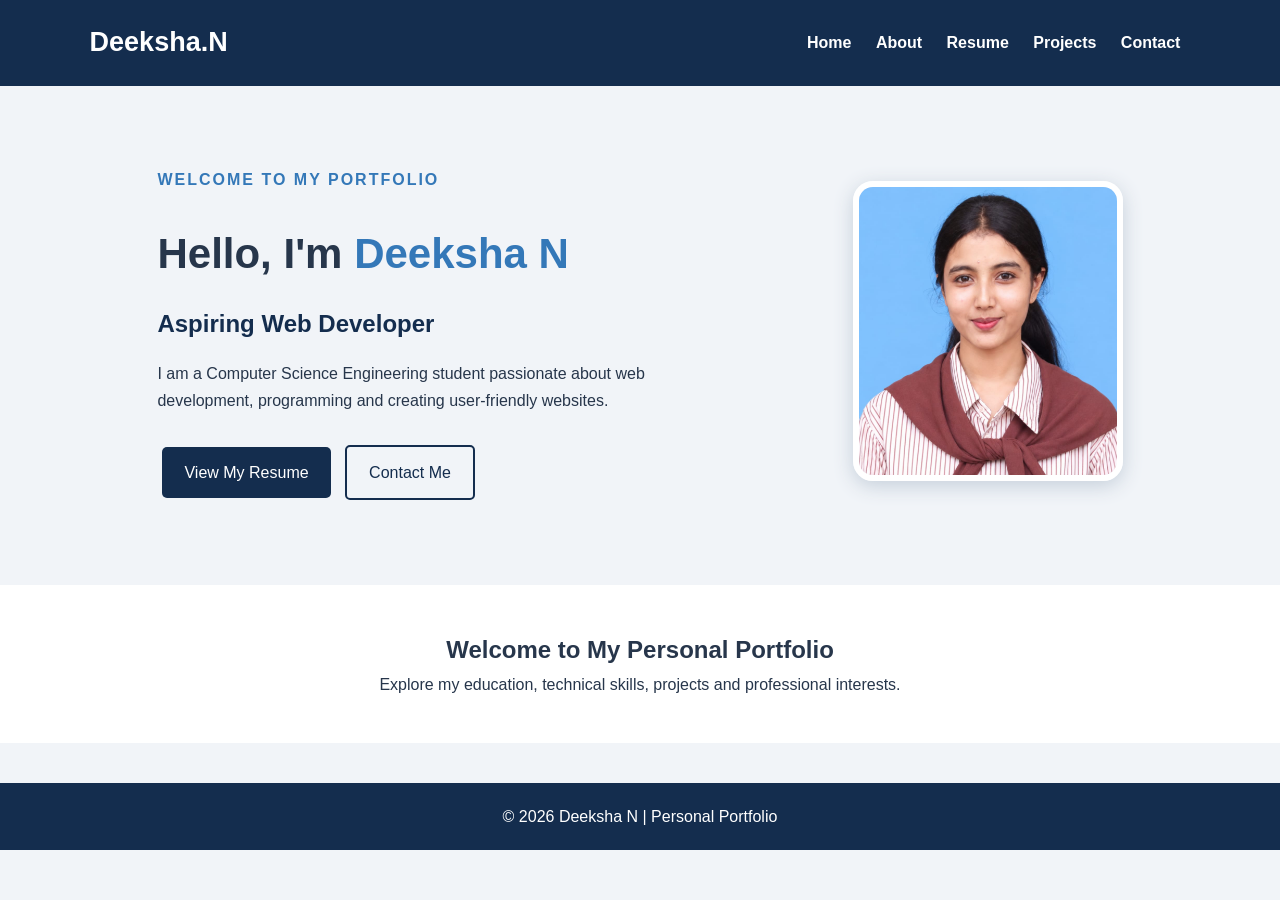
<file: index.html>
<!DOCTYPE html>
<html lang="en">
<head>
    <meta charset="UTF-8">
    <meta name="viewport" content="width=device-width, initial-scale=1.0">
    <title>Deeksha | Web Developer</title>

    <link rel="stylesheet" href="style.css">
</head>

<body>

    <header>
        <nav class="navbar">

            <h2 class="logo">Deeksha.N</h2>

            <div class="nav-links">
                <a href="index.html">Home</a>
                <a href="about.html">About</a>
                <a href="resume.html">Resume</a>
                <a href="project.html">Projects</a>
                <a href="contact.html">Contact</a>
            </div>

        </nav>
    </header>

    <section class="hero">

        <div class="hero-content">

            <p class="welcome">WELCOME TO MY PORTFOLIO</p>

            <h1>Hello, I'm <span>Deeksha N</span></h1>

            <h2>Aspiring Web Developer</h2>

            <p>
                I am a Computer Science Engineering student
                passionate about web development, programming
                and creating user-friendly websites.
            </p>

            <a href="resume.html" class="btn">
                View My Resume
            </a>

            <a href="contact.html" class="btn outline">
                Contact Me
            </a>

        </div>

        <div class="hero-image">

            <img src="photo.jpg.jpeg"
                 alt="Deeksha Profile Photo">

        </div>

    </section>

    <section class="intro">

        <h2>Welcome to My Personal Portfolio</h2>

        <p>
            Explore my education, technical skills,
            projects and professional interests.
        </p>

    </section>

    <footer>
        <p>© 2026 Deeksha N | Personal Portfolio</p>
    </footer>

    <script src="https://code.jquery.com/jquery-3.7.1.min.js"></script>
    <script src="script.js"></script>

</body>
</html>
</file>
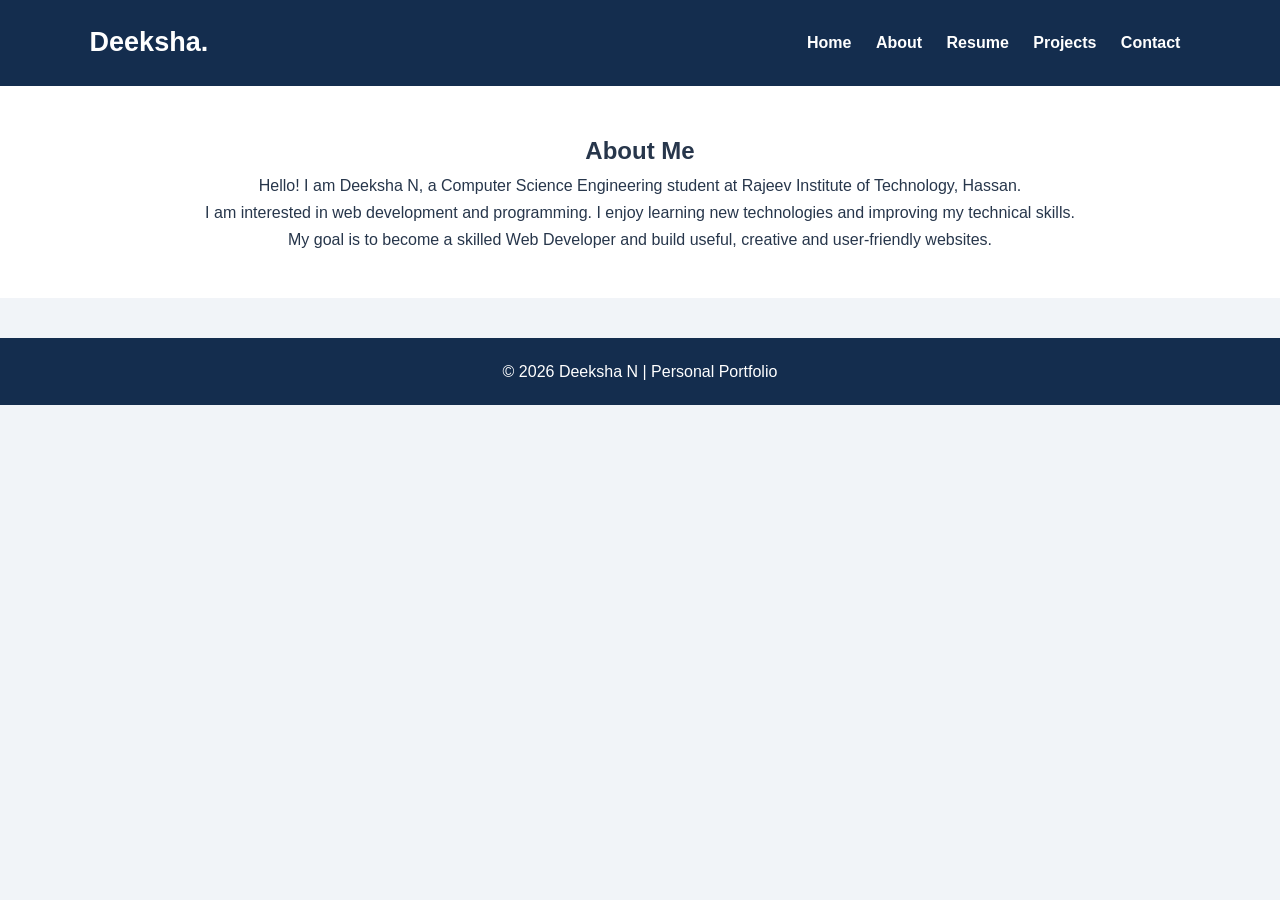
<file: about.html>
<!DOCTYPE html>
<html lang="en">
<head>
    <meta charset="UTF-8">
    <meta name="viewport" content="width=device-width, initial-scale=1.0">
    <title>About Me | Deeksha</title>
    <link rel="stylesheet" href="style.css">
</head>
<body>

    <header>
        <nav class="navbar">
            <h2 class="logo">Deeksha.</h2>
            <div class="nav-links">
                <a href="index.html">Home</a>
                <a href="about.html">About</a>
                <a href="resume.html">Resume</a>
                <a href="project.html">Projects</a>
                <a href="contact.html">Contact</a>
            </div>
        </nav>
    </header>

    <section class="intro">
        <h2>About Me</h2>
        <p>
            Hello! I am Deeksha N, a Computer Science
            Engineering student at Rajeev Institute of
            Technology, Hassan.
        </p>
        <p>
            I am interested in web development and
            programming. I enjoy learning new technologies
            and improving my technical skills.
        </p>
        <p>
            My goal is to become a skilled Web Developer
            and build useful, creative and user-friendly
            websites.
        </p>
    </section>

    <footer>
        <p>© 2026 Deeksha N | Personal Portfolio</p>
    </footer>

    <script src="script.js"></script>
</body>
</html>
</file>
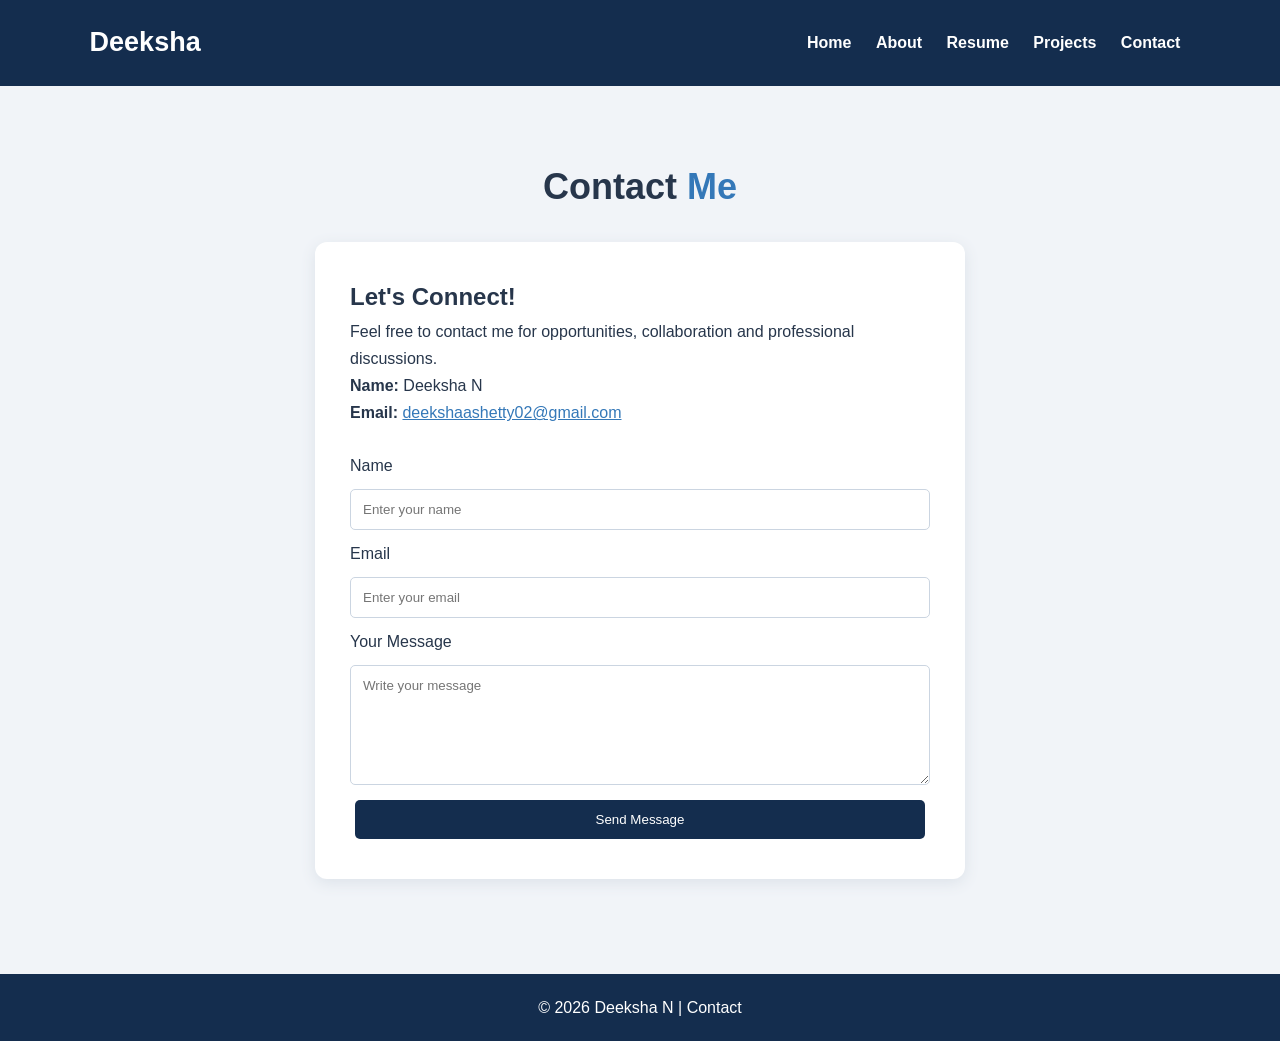
<file: contact.html>
<!DOCTYPE html>
<html lang="en">
<head>
    <meta charset="UTF-8">
    <meta name="viewport" content="width=device-width, initial-scale=1.0">
    <title>Contact Me | Deeksha</title>
    <link rel="stylesheet" href="style.css">
</head>
<body>

<header>
    <nav class="navbar">
        <h2 class="logo">Deeksha</h2>
        <div class="nav-links">
            <a href="index.html">Home</a>
            <a href="about.html">About</a>
            <a href="resume.html">Resume</a>
            <a href="project.html">Projects</a>
            <a href="contact.html">Contact</a>
        </div>
    </nav>
</header>

<section class="page-section">
    <h1>Contact <span>Me</span></h1>

    <div class="contact-card">
        <h2>Let's Connect!</h2>

        <p>
            Feel free to contact me for opportunities,
            collaboration and professional discussions.
        </p>

        <p><strong>Name:</strong> Deeksha N</p>

        <p>
            <strong>Email:</strong>
            <a href="mailto:deekshaashetty02@gmail.com">
                deekshaashetty02@gmail.com
            </a>
        </p>

        <form id="contactForm">
            <label for="visitorName">Name</label>
            <input type="text" id="visitorName"
                   placeholder="Enter your name" required>

            <label for="visitorEmail">Email</label>
            <input type="email" id="visitorEmail"
                   placeholder="Enter your email" required>

            <label for="visitorMessage">Your Message</label>
            <textarea id="visitorMessage"
                      placeholder="Write your message"
                      required></textarea>

            <button type="submit" class="btn">Send Message</button>
        </form>

        <p id="formMessage"></p>
    </div>
</section>

<footer>
    <p>© 2026 Deeksha N | Contact</p>
</footer>

<script src="https://code.jquery.com/jquery-3.7.1.min.js"></script>
<script src="script.js"></script>
</body>
</html>
</file>
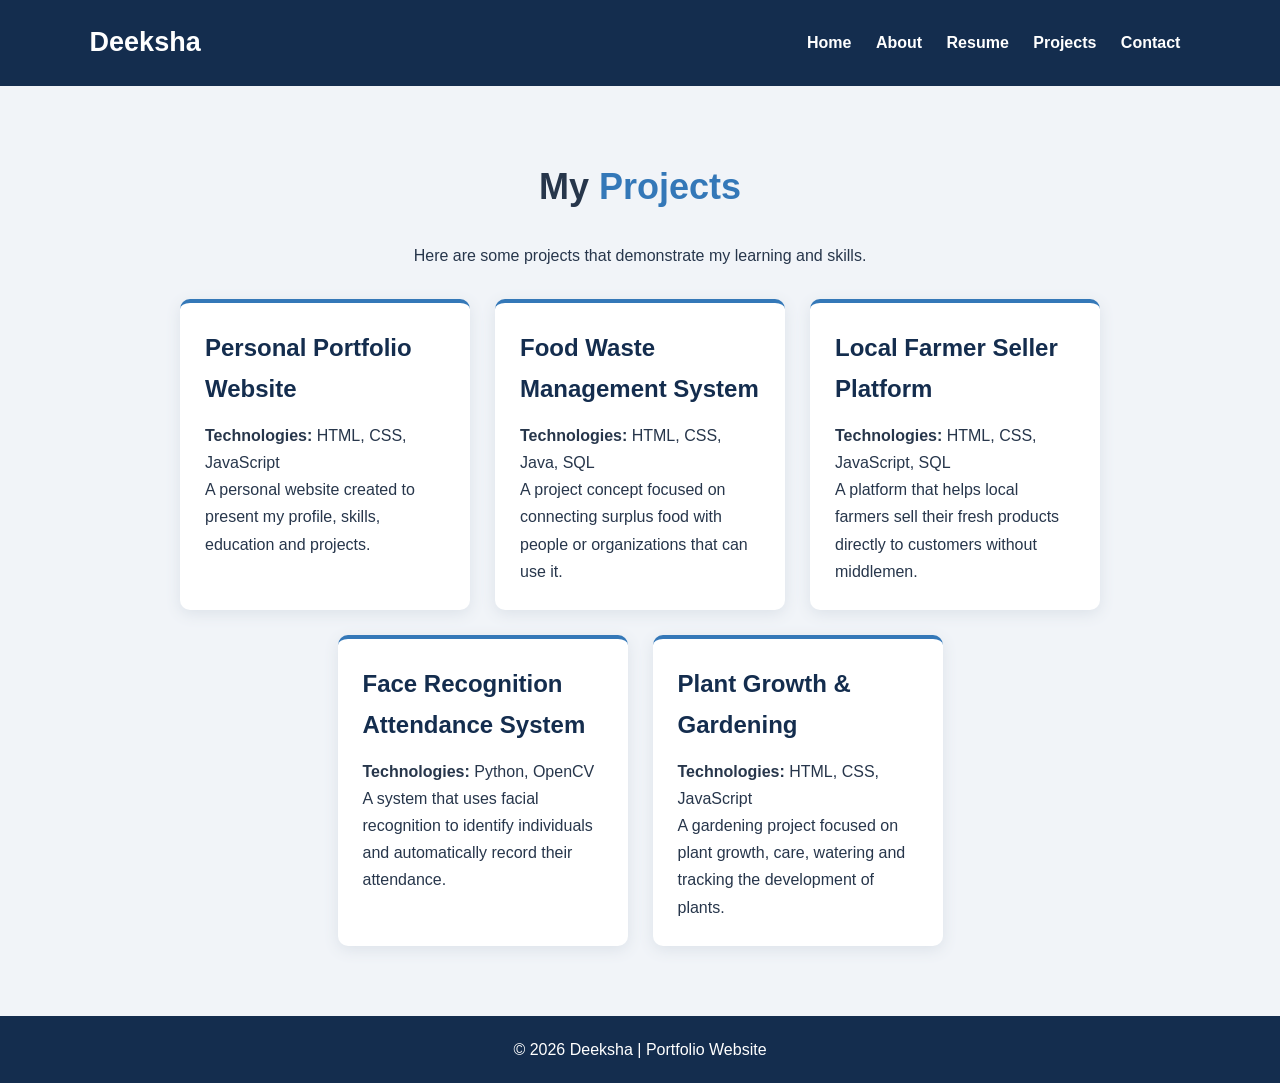
<file: project.html>
<!DOCTYPE html>
<html lang="en">
<head>
    <meta charset="UTF-8">
    <meta name="viewport" content="width=device-width, initial-scale=1.0">
    <title>Projects | Deeksha</title>
    <link rel="stylesheet" href="style.css">
</head>
<body>

    <nav class="navbar">
        <h2 class="logo">Deeksha</h2>
        <div class="nav-links">
            <a href="index.html">Home</a>
            <a href="about.html">About</a>
            <a href="resume.html">Resume</a>
            <a href="project.html">Projects</a>
            <a href="contact.html">Contact</a>
        </div>
    </nav>

    <section class="page-section">
        <h1>My <span>Projects</span></h1>
        <p>Here are some projects that demonstrate my learning and skills.</p>

        <div class="project-container">

    <div class="project-card">
        <h2>Personal Portfolio Website</h2>
        <p><strong>Technologies:</strong> HTML, CSS, JavaScript</p>
        <p>A personal website created to present my profile, skills, education and projects.</p>
    </div>

    <div class="project-card">
        <h2>Food Waste Management System</h2>
        <p><strong>Technologies:</strong> HTML, CSS, Java, SQL</p>
        <p>A project concept focused on connecting surplus food with people or organizations that can use it.</p>
    </div>

    <div class="project-card">
        <h2>Local Farmer Seller Platform</h2>
        <p><strong>Technologies:</strong> HTML, CSS, JavaScript, SQL</p>
        <p>A platform that helps local farmers sell their fresh products directly to customers without middlemen.</p>
    </div>

    <div class="project-card">
        <h2>Face Recognition Attendance System</h2>
        <p><strong>Technologies:</strong> Python, OpenCV</p>
        <p>A system that uses facial recognition to identify individuals and automatically record their attendance.</p>
    </div>

    <div class="project-card">
        <h2>Plant Growth & Gardening</h2>
        <p><strong>Technologies:</strong> HTML, CSS, JavaScript</p>
        <p>A gardening project focused on plant growth, care, watering and tracking the development of plants.</p>
    </div>

</div>

        
    </section>

    <footer>
        <p>© 2026 Deeksha | Portfolio Website</p>
    </footer>

    <script src="https://code.jquery.com/jquery-3.7.1.min.js"></script>
    <script src="script.js"></script>
</body>
</html>
</file>
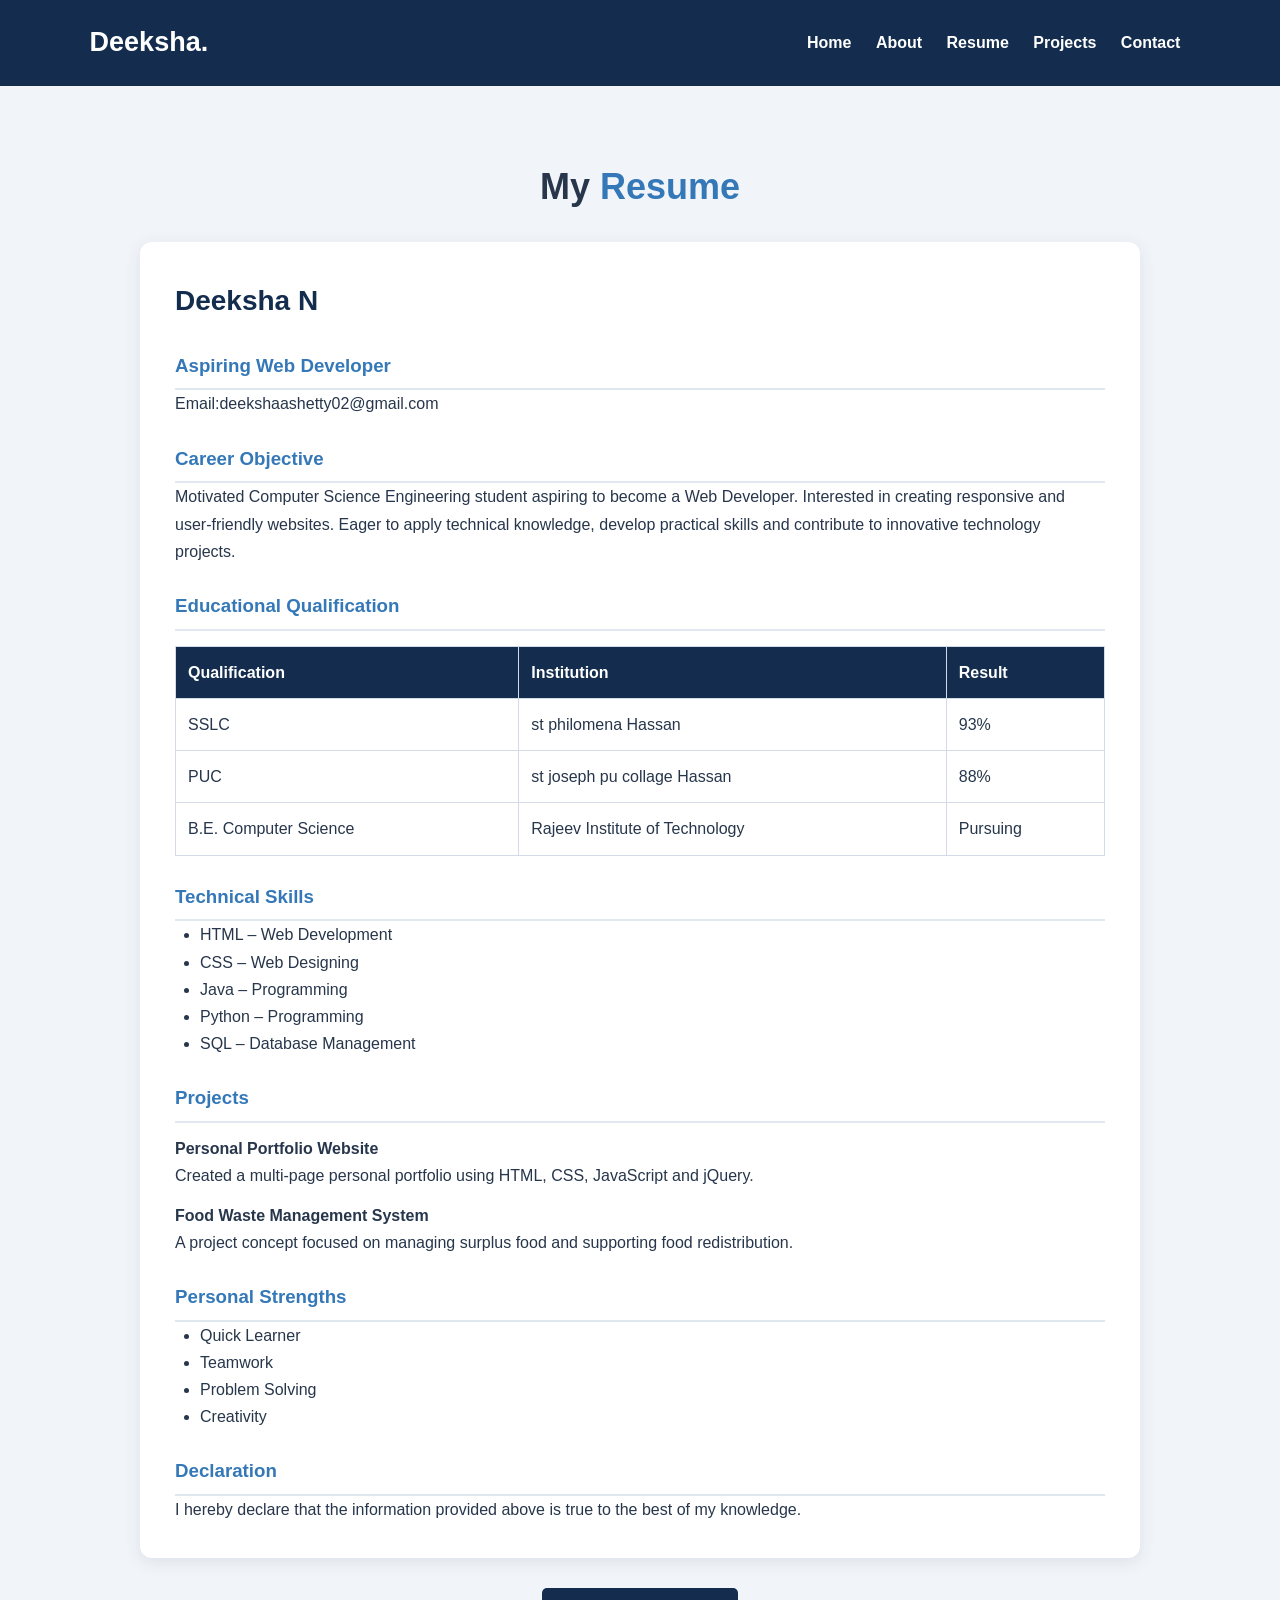
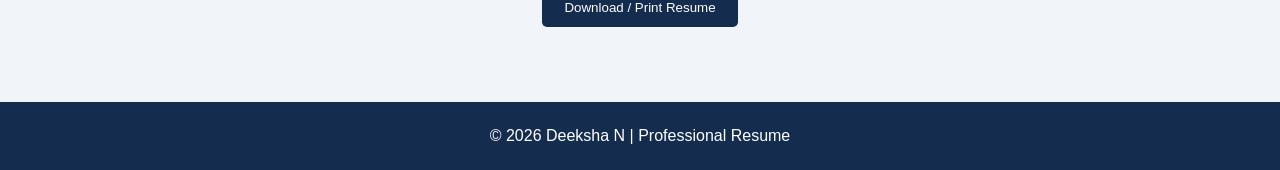
<file: resume.html>
<!DOCTYPE html>
<html lang="en">
<head>
    <meta charset="UTF-8">
    <meta name="viewport" content="width=device-width, initial-scale=1.0">
    <title>Resume | Deeksha N</title>
    <link rel="stylesheet" href="style.css">
</head>
<body>

<header>
    <nav class="navbar">
        <h2 class="logo">Deeksha.</h2>
        <div class="nav-links">
            <a href="index.html">Home</a>
            <a href="about.html">About</a>
            <a href="resume.html">Resume</a>
            <a href="project.html">Projects</a>
            <a href="contact.html">Contact</a>
        </div>
    </nav>
</header>

<section class="page-section">

    <h1>My <span>Resume</span></h1>

    <div class="resume-card">

        <h2>Deeksha N</h2>
        <h3>Aspiring Web Developer</h3>

        <p>Email:deekshaashetty02@gmail.com</p>

        <h3>Career Objective</h3>
        <p>
            Motivated Computer Science Engineering student
            aspiring to become a Web Developer. Interested
            in creating responsive and user-friendly websites.
            Eager to apply technical knowledge, develop
            practical skills and contribute to innovative
            technology projects.
        </p>

        <h3>Educational Qualification</h3>

        <table>
            <tr>
                <th>Qualification</th>
                <th>Institution</th>
                <th>Result</th>
            </tr>
            <tr>
                <td>SSLC</td>
                <td>st philomena Hassan</td>
                <td>93%</td>
            </tr>
            <tr>
                <td>PUC</td>
                <td>st joseph pu collage Hassan</td>
                <td>88%</td>
            </tr>
            <tr>
                <td>B.E. Computer Science</td>
                <td>Rajeev Institute of Technology</td>
                <td>Pursuing</td>
            </tr>
        </table>

        <h3>Technical Skills</h3>
        <ul>
            <li>HTML – Web Development</li>
            <li>CSS – Web Designing</li>
            <li>Java – Programming</li>
            <li>Python – Programming</li>
            <li>SQL – Database Management</li>
        </ul>

        <h3>Projects</h3>

        <h4>Personal Portfolio Website</h4>
        <p>
            Created a multi-page personal portfolio using
            HTML, CSS, JavaScript and jQuery.
        </p>

        <h4>Food Waste Management System</h4>
        <p>
            A project concept focused on managing surplus
            food and supporting food redistribution.
        </p>

        <h3>Personal Strengths</h3>
        <ul>
            <li>Quick Learner</li>
            <li>Teamwork</li>
            <li>Problem Solving</li>
            <li>Creativity</li>
        </ul>

        <h3>Declaration</h3>
        <p>
            I hereby declare that the information provided
            above is true to the best of my knowledge.
        </p>

    </div>

    <button class="btn print-btn" onclick="window.print()">
        Download / Print Resume
    </button>

</section>

<footer>
    <p>© 2026 Deeksha N | Professional Resume</p>
</footer>

<script src="script.js"></script>
</body>
</html>
</file>
<file: style.css>
* {
    margin: 0;
    padding: 0;
    box-sizing: border-box;
}

body {
    font-family: Arial, sans-serif;
    background-color: #f1f4f8;
    color: #27364b;
    line-height: 1.7;
}

/* Navigation */

.navbar {
    background-color: #142d4e;
    color: white;
    padding: 20px 7%;
    display: flex;
    justify-content: space-between;
    align-items: center;
    flex-wrap: wrap;
    gap: 15px;
}

.logo {
    color: white;
    font-size: 27px;
}

.nav-links a {
    color: white;
    text-decoration: none;
    margin: 0 10px;
    font-weight: bold;
}

.nav-links a:hover {
    color: #80b9ed;
}

/* Home Page */

.hero {
    display: flex;
    justify-content: space-around;
    align-items: center;
    flex-wrap: wrap;
    padding: 80px 8%;
    gap: 35px;
}

.hero-content {
    max-width: 550px;
}

.welcome {
    color: #3478b8;
    font-weight: bold;
    letter-spacing: 2px;
}

.hero h1 {
    font-size: 42px;
    margin: 15px 0;
}

.hero h1 span,
.page-section h1 span {
    color: #3478b8;
}

.hero h2 {
    color: #142d4e;
    margin-bottom: 15px;
}

.hero-content p {
    margin-bottom: 25px;
}

.hero-image img {
    width: 270px;
    height: 300px;
    object-fit: cover;
    border-radius: 20px;
    border: 6px solid white;
    box-shadow: 0 5px 20px #c5cfda;
}

.btn {
    display: inline-block;
    background-color: #142d4e;
    color: white;
    padding: 12px 22px;
    border: none;
    border-radius: 5px;
    text-decoration: none;
    cursor: pointer;
    margin: 5px;
}

.btn:hover {
    background-color: #3478b8;
}

.outline {
    background-color: transparent;
    color: #142d4e;
    border: 2px solid #142d4e;
}

.intro {
    background-color: white;
    text-align: center;
    padding: 45px 20px;
}

/* General Pages */

.page-section {
    max-width: 1050px;
    margin: 45px auto;
    padding: 25px;
    text-align: center;
}

.page-section h1 {
    font-size: 36px;
    margin-bottom: 25px;
}

.about-card,
.resume-card,
.contact-card {
    background-color: white;
    padding: 35px;
    margin: 25px auto;
    border-radius: 12px;
    box-shadow: 0 4px 15px #dce2e9;
    text-align: left;
}

.about-card {
    text-align: center;
    max-width: 750px;
}

.about-card img {
    width: 160px;
    height: 160px;
    border-radius: 50%;
    object-fit: cover;
    border: 5px solid #3478b8;
    margin-bottom: 15px;
}

.section-title {
    margin: 35px 0 20px;
}

/* Skills */

.skills {
    display: flex;
    justify-content: center;
    flex-wrap: wrap;
    gap: 15px;
}

.skill {
    background-color: #142d4e;
    color: white;
    padding: 12px 28px;
    border-radius: 6px;
}

/* Resume */

.resume-card h2 {
    color: #142d4e;
    font-size: 28px;
}

.resume-card h3 {
    color: #3478b8;
    margin-top: 25px;
    border-bottom: 2px solid #e1e7ee;
    padding-bottom: 7px;
}

.resume-card h4 {
    margin-top: 12px;
}

.resume-card ul {
    padding-left: 25px;
}

.resume-card table {
    width: 100%;
    border-collapse: collapse;
    margin-top: 15px;
}

.resume-card th,
.resume-card td {
    border: 1px solid #d3dce6;
    padding: 12px;
    text-align: left;
}

.resume-card th {
    background-color: #142d4e;
    color: white;
}

/* Projects */

.project-container {
    display: flex;
    justify-content: center;
    flex-wrap: wrap;
    gap: 25px;
    margin-top: 30px;
}

.project-card {
    background-color: white;
    padding: 25px;
    width: 290px;
    border-radius: 10px;
    text-align: left;
    box-shadow: 0 4px 15px #dce2e9;
    border-top: 4px solid #3478b8;
    transition: transform 0.3s, box-shadow 0.3s;
}

.project-card:hover {
    transform: translateY(-6px);
    box-shadow: 0 8px 22px #c5cfda;
}

.project-card h2 {
    color: #142d4e;
    margin-bottom: 12px;
}

/* Contact */

.contact-card {
    max-width: 650px;
}

.contact-card form {
    display: flex;
    flex-direction: column;
    gap: 10px;
    margin-top: 25px;
}

.contact-card input,
.contact-card textarea {
    padding: 12px;
    border: 1px solid #cbd5e1;
    border-radius: 5px;
    font-family: Arial, sans-serif;
}

.contact-card textarea {
    min-height: 120px;
    resize: vertical;
}

.contact-card a {
    color: #3478b8;
}

/* Footer */

footer {
    background-color: #142d4e;
    color: white;
    text-align: center;
    padding: 20px;
    margin-top: 40px;
}

/* Mobile View */

@media (max-width: 700px) {
    .navbar {
        flex-direction: column;
    }

    .nav-links {
        text-align: center;
        line-height: 2.5;
    }

    .hero {
        text-align: center;
        padding: 45px 20px;
    }

    .hero h1 {
        font-size: 32px;
    }

    .hero-image img {
        width: 220px;
        height: 240px;
    }

    .resume-card {
        padding: 15px;
        overflow-x: auto;
    }

    .resume-card table {
        min-width: 500px;
    }
}

/* Resume Print */

@media print {
    .navbar,
    footer,
    .print-btn,
    .page-section > h1 {
        display: none;
    }

    body {
        background: white;
    }

    .resume-card {
        box-shadow: none;
        margin: 0;
        padding: 0;
    }
}
</file>
